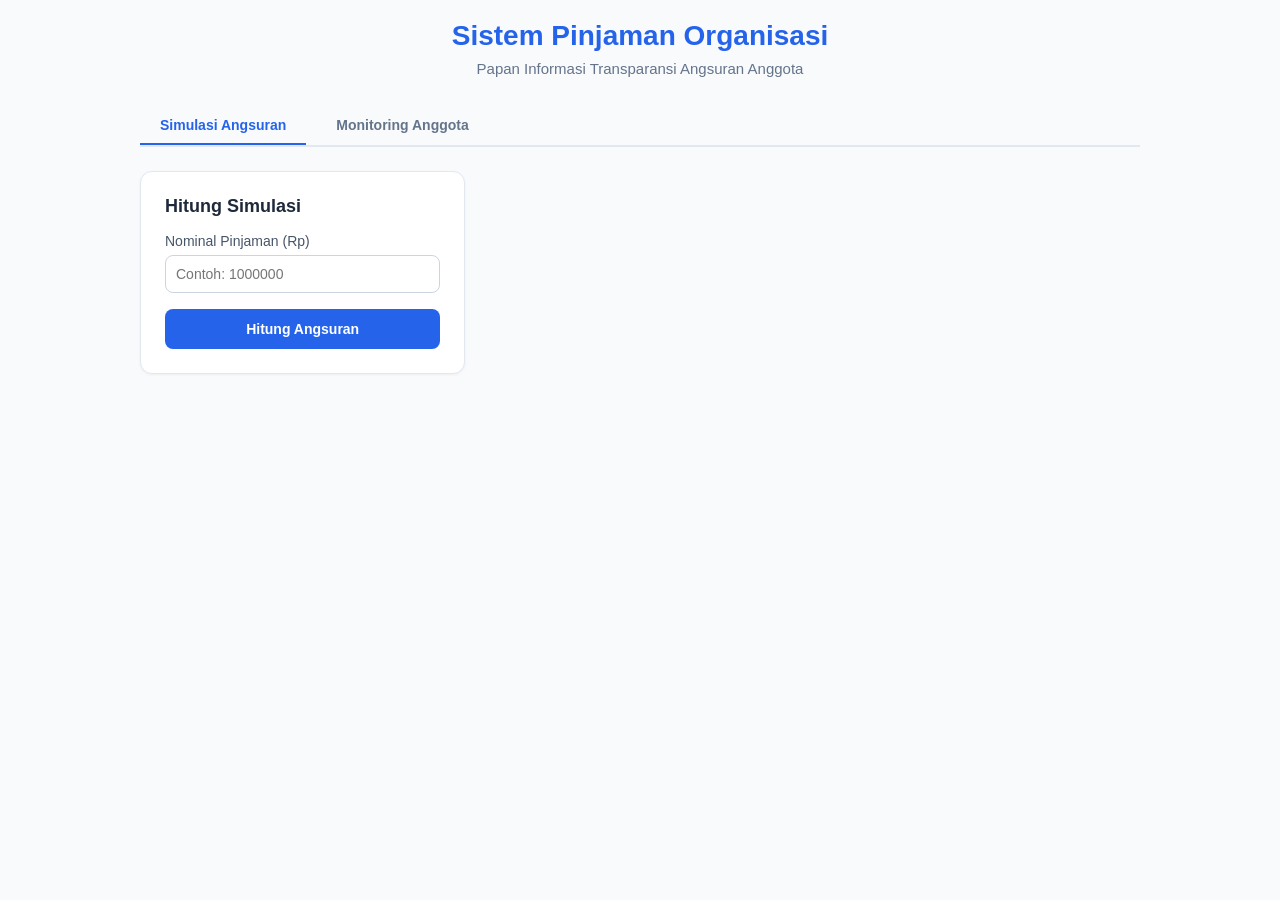
<file: index.html>
<!DOCTYPE html>
<html lang="id">
<head>
    <meta charset="UTF-8">
    <meta name="viewport" content="width=device-width, initial-scale=1.0">
    <title>Sistem Pinjaman Organisasi - Anggota</title>
    <style>
        /* CSS Murni - Tampilan Publik */
        * { box-sizing: border-box; margin: 0; padding: 0; }
        body { font-family: -apple-system, BlinkMacSystemFont, "Segoe UI", Roboto, Helvetica, Arial, sans-serif; background-color: #f8fafc; color: #334155; padding: 20px; }
        .container { max-width: 1000px; margin: 0 auto; }
        header { text-align: center; margin-bottom: 30px; }
        header h1 { color: #2563eb; font-size: 28px; margin-bottom: 8px; }
        header p { color: #64748b; font-size: 15px; }
        
        /* Navigasi Tab */
        .tabs { display: flex; border-bottom: 2px solid #e2e8f0; margin-bottom: 24px; gap: 10px; }
        .tab-btn { padding: 10px 20px; font-size: 14px; font-weight: 600; background: none; border: none; border-bottom: 2px solid transparent; color: #64748b; cursor: pointer; transition: all 0.2s; }
        .tab-btn.active { color: #2563eb; border-bottom-color: #2563eb; }
        
        /* Layout Utama */
        .grid { display: grid; grid-template-columns: 1fr; gap: 24px; }
        @media (min-width: 768px) { .grid { grid-template-columns: 1fr 2fr; } }
        
        /* Kartu & Form */
        .card { background: white; padding: 24px; rounded-radius: 12px; border: 1px solid #e2e8f0; border-radius: 12px; box-shadow: 0 1px 3px rgba(0,0,0,0.05); h-fit: max-content; }
        .card h2 { font-size: 18px; margin-bottom: 16px; color: #1e293b; }
        .form-group { margin-bottom: 16px; }
        .form-group label { display: block; font-size: 14px; font-weight: 500; margin-bottom: 6px; color: #475569; }
        .form-group input { w-width: 100%; width: 100%; padding: 10px; border: 1px solid #cbd5e1; border-radius: 8px; font-size: 14px; outline: none; }
        .form-group input:focus { border-color: #2563eb; box-shadow: 0 0 0 3px rgba(37,99,235,0.1); }
        .btn-hitung { width: 100%; padding: 12px; background-color: #2563eb; color: white; border: none; border-radius: 8px; font-weight: 600; cursor: pointer; font-size: 14px; }
        .btn-hitung:hover { background-color: #1d4ed8; }
        
        /* Hasil Blok */
        .results-box { display: grid; grid-template-columns: 1fr 1fr; gap: 16px; margin-bottom: 20px; }
        .res-card { padding: 16px; border-radius: 12px; border: 1px solid; }
        .res-blue { background-color: #eff6ff; border-color: #bfdbfe; color: #1e40af; }
        .res-green { background-color: #ecfdf5; border-color: #a7f3d0; color: #065f46; }
        .res-card p:first-child { font-size: 12px; font-weight: 700; text-transform: uppercase; margin-bottom: 4px; }
        .res-card p:last-child { font-size: 20px; font-weight: 700; }
        
        /* Tabel Tradisional */
        .table-wrapper { background: white; border: 1px solid #e2e8f0; border-radius: 12px; overflow-x: auto; box-shadow: 0 1px 3px rgba(0,0,0,0.05); }
        table { width: 100%; border-collapse: collapse; text-align: left; font-size: 14px; }
        th { background-color: #f1f5f9; padding: 12px 16px; font-weight: 600; color: #475569; text-transform: uppercase; font-size: 12px; border-bottom: 1px solid #e2e8f0; }
        td { padding: 14px 16px; border-bottom: 1px solid #f1f5f9; color: #334155; }
        tr:hover td { background-color: #f8fafc; }
        .text-center { text-align: center; }
        
        /* Badge Status */
        .badge { padding: 4px 10px; font-size: 12px; font-weight: 700; border-radius: 9999px; display: inline-block; }
        .badge-lunas { background-color: #d1fae5; color: #065f46; }
        .badge-lancar { background-color: #dbeafe; color: #1e40af; }
        .badge-telat { background-color: #fee2e2; color: #991b1b; }
        
        .hidden { display: none !important; }
    </style>
</head>
<body>

    <div class="container">
        <header>
            <h1>Sistem Pinjaman Organisasi</h1>
            <p>Papan Informasi Transparansi Angsuran Anggota</p>
        </header>

        <div class="tabs">
            <button id="tab-simulasi" onclick="gantiTab('simulasi')" class="tab-btn active">Simulasi Angsuran</button>
            <button id="tab-monitoring" onclick="gantiTab('monitoring')" class="tab-btn">Monitoring Anggota</button>
        </div>

        <!-- TAB 1: SIMULASI -->
        <div id="konten-simulasi" class="grid">
            <div>
                <div class="card">
                    <h2>Hitung Simulasi</h2>
                    <div class="form-group">
                        <label>Nominal Pinjaman (Rp)</label>
                        <input type="number" id="simulasi-pinjaman" min="500000" placeholder="Contoh: 1000000">
                    </div>
                    <button onclick="hitungSimulasi()" class="btn-hitung">Hitung Angsuran</button>
                </div>
            </div>
            
            <div>
                <div id="hasil-simulasi" class="results-box hidden">
                    <div class="res-card res-blue"><p>Angsuran / Bulan</p><p id="txt-angsuran">Rp 0</p></div>
                    <div class="res-card res-green"><p>Total Kembali</p><p id="txt-total">Rp 0</p></div>
                </div>
                
                <div id="tabel-simulasi-wrapper" class="table-wrapper hidden">
                    <table>
                        <thead>
                            <tr>
                                <th class="text-center" style="width: 80px;">Bulan</th>
                                <th>Angsuran Tetap</th>
                            </tr>
                        </thead>
                        <tbody id="body-simulasi"></tbody>
                    </table>
                </div>
            </div>
        </div>

        <!-- TAB 2: MONITORING ANGGOTA -->
        <div id="konten-monitoring" class="table-wrapper hidden">
            <table>
                <thead>
                    <tr>
                        <th>Nama Anggota</th>
                        <th>Total Pinjaman</th>
                        <th>Angsuran / Bln</th>
                        <th class="text-center">Bulan Ke</th>
                        <th>Sisa Tagihan</th>
                        <th class="text-center">Status</th>
                    </tr>
                </thead>
                <tbody id="body-monitoring"></tbody>
            </table>
        </div>
    </div>

    <script src="script.js"></script>
    <script>
        window.onload = muatDataAwal;
    </script>
</body>
</html>
</file>
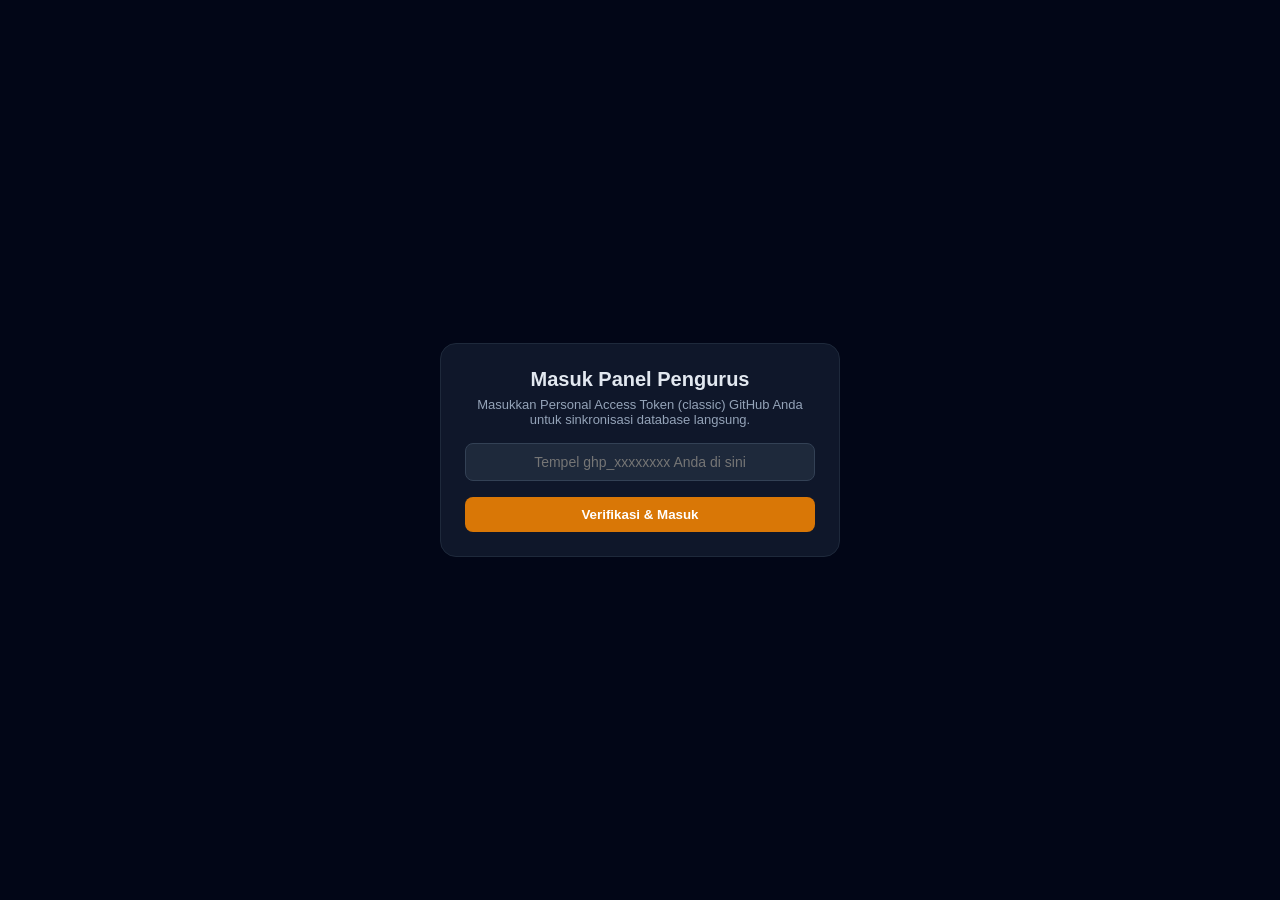
<file: admin.html>
<!DOCTYPE html>
<html lang="id">
<head>
    <meta charset="UTF-8">
    <meta name="viewport" content="width=device-width, initial-scale=1.0">
    <title>Panel Pengurus - Manajemen Angsuran</title>
    <style>
        * { box-sizing: border-box; margin: 0; padding: 0; }
        body { font-family: -apple-system, BlinkMacSystemFont, sans-serif; background-color: #0f172a; color: #e2e8f0; padding: 20px; }
        .container { max-width: 1000px; margin: 0 auto; }
        header { display: flex; justify-content: space-between; align-items: center; border-bottom: 1px solid #334155; padding-bottom: 16px; margin-bottom: 30px; gap: 16px; flex-wrap: wrap; }
        header h1 { color: #f59e0b; font-size: 24px; }
        header p { color: #94a3b8; font-size: 14px; margin-top: 4px; }
        .btn-link { padding: 8px 16px; background-color: #1e293b; color: #cbd5e1; text-decoration: none; border-radius: 8px; font-size: 13px; font-weight: 600; border: 1px solid #334155; }
        .btn-link:hover { background-color: #334155; }

        /* Gerbang Keamanan */
        .lock-screen { position: fixed; top: 0; left: 0; right: 0; bottom: 0; background-color: #020617; display: flex; align-items: center; justify-content: center; padding: 16px; z-index: 999; }
        .lock-box { background-color: #0f172a; padding: 24px; border-radius: 16px; border: 1px solid #1e293b; width: 100%; max-width: 400px; text-align: center; }
        .lock-box h2 { font-size: 20px; margin-bottom: 6px; }
        .lock-box p { font-size: 13px; color: #94a3b8; margin-bottom: 16px; }
        .lock-box input { width: 100%; padding: 10px; text-align: center; background-color: #1e293b; border: 1px solid #334155; border-radius: 8px; color: white; font-size: 14px; outline: none; margin-bottom: 16px; }
        .btn-submit { width: 100%; padding: 10px; background-color: #d97706; color: white; border: none; border-radius: 8px; font-weight: 600; cursor: pointer; }

        /* Card Form Tambah */
        .admin-card { background-color: #1e293b; border: 1px solid #334155; padding: 20px; border-radius: 12px; margin-bottom: 24px; }
        .admin-card h3 { font-size: 16px; margin-bottom: 14px; color: #f1f5f9; }
        .form-row { display: grid; grid-template-columns: 1fr; gap: 16px; }
        @media (min-width: 600px) { .form-row { grid-template-columns: 1fr 1fr; } }
        .admin-input { width: 100%; padding: 10px; background-color: #0f172a; border: 1px solid #334155; border-radius: 8px; color: white; outline: none; }
        .btn-save { margin-top: 14px; padding: 10px 20px; background-color: #d97706; color: white; border: none; border-radius: 8px; font-weight: 600; cursor: pointer; }

        /* Tabel Gelap Admin */
        .table-wrapper { background-color: #1e293b; border: 1px solid #334155; border-radius: 12px; overflow-x: auto; }
        table { width: 100%; border-collapse: collapse; text-align: left; font-size: 14px; }
        th { background-color: #334155; padding: 12px 16px; font-weight: 600; color: #cbd5e1; font-size: 12px; text-transform: uppercase; }
        td { padding: 14px 16px; border-bottom: 1px solid #334155; color: #e2e8f0; }
        .num-input { width: 55px; text-align: center; background-color: #0f172a; border: 1px solid #475569; color: white; border-radius: 6px; padding: 4px; outline: none; }
        select { background-color: #0f172a; border: 1px solid #475569; color: white; padding: 4px 8px; border-radius: 6px; font-size: 12px; outline: none; }
        .btn-del { background: none; border: none; color: #f87171; cursor: pointer; font-size: 14px; }
        .btn-del:hover { color: #ef4444; }
        .text-center { text-align: center; }
        .hidden { display: none !important; }
    </style>
</head>
<body>

    <!-- Gerbang Verifikasi Token -->
    <div id="gerbang-pin" class="lock-screen">
        <div class="lock-box">
            <h2>Masuk Panel Pengurus</h2>
            <p>Masukkan Personal Access Token (classic) GitHub Anda untuk sinkronisasi database langsung.</p>
            <input type="password" id="input-token" placeholder="Tempel ghp_xxxxxxxx Anda di sini">
            <button onclick="masukSebagaiAdmin()" class="btn-submit">Verifikasi & Masuk</button>
        </div>
    </div>

    <!-- Konten Utama Admin -->
    <div id="konten-admin-utama" class="container hidden">
        <header>
            <div>
                <h1>Panel Pengurus</h1>
                <p>Pencatatan real-time anggota, jumlah cicilan, dan status tunggakan.</p>
            </div>
            <a href="index.html" class="btn-link">Lihat Halaman Anggota</a>
        </header>

        <div class="admin-card">
            <h3>Daftarkan Pinjaman Anggota Baru</h3>
            <div class="form-row">
                <input type="text" id="adm-nama" placeholder="Nama Lengkap Anggota" class="admin-input">
                <input type="number" id="adm-pinjaman" placeholder="Jumlah Pinjaman (Min 500000)" class="admin-input">
            </div>
            <button onclick="tambahAnggota()" class="btn-save">Simpan Anggota Baru</button>
        </div>

        <div class="table-wrapper">
            <table>
                <thead>
                    <tr>
                        <th>Nama</th>
                        <th>Pinjaman</th>
                        <th class="text-center">Bulan Terbayar</th>
                        <th>Status</th>
                        <th class="text-center">Aksi</th>
                    </tr>
                </thead>
                <tbody id="body-admin"></tbody>
            </table>
        </div>
    </div>

    <script src="script.js"></script>
    <script>
        function masukSebagaiAdmin() {
            const tokenInput = document.getElementById('input-token').value.trim();
            if (!tokenInput) return alert("Token tidak boleh kosong!");
            
            // Simpan token sementara di memori halaman admin, jangan simpan di file kode
            CONFIG_GITHUB.token = tokenInput;
            
            // Jalankan validasi pemuatan data awal menggunakan token tersebut
            muatDataAwal(true);
        }
    </script>
</body>
</html>
</file>
